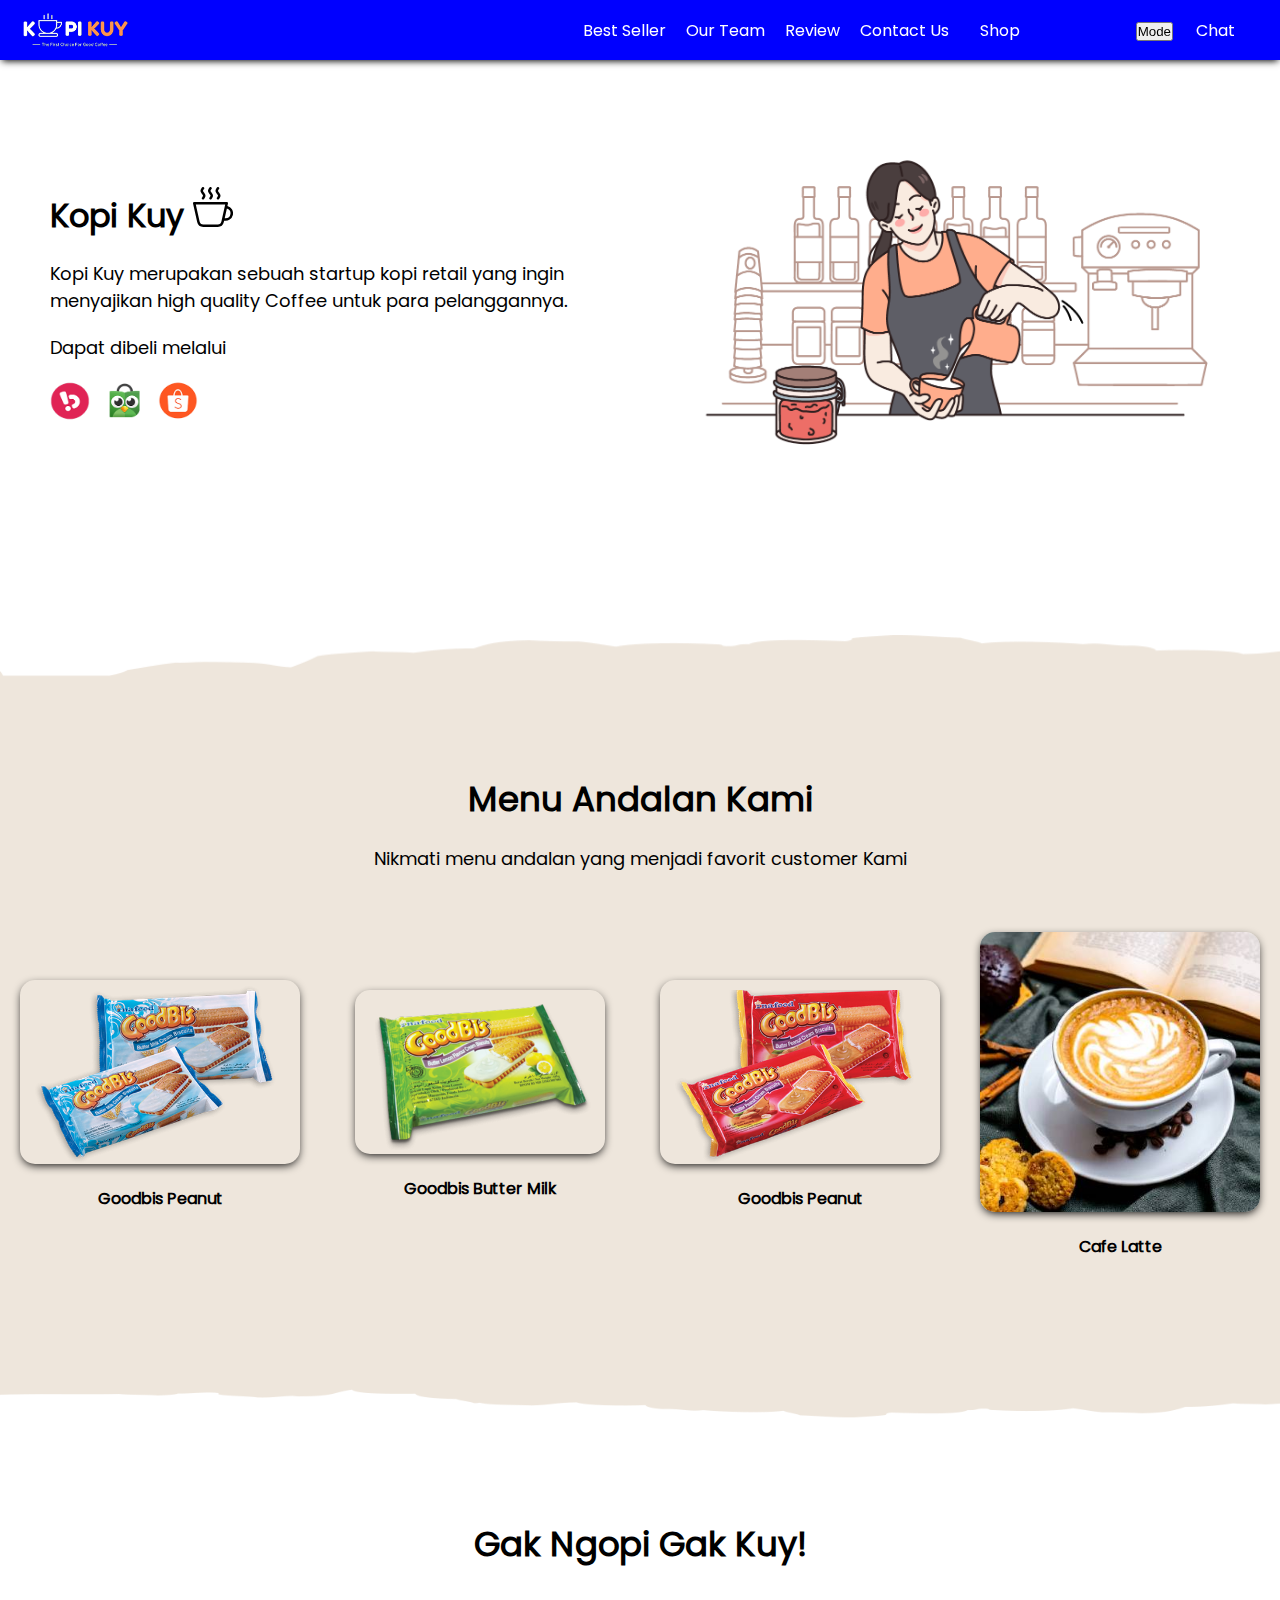
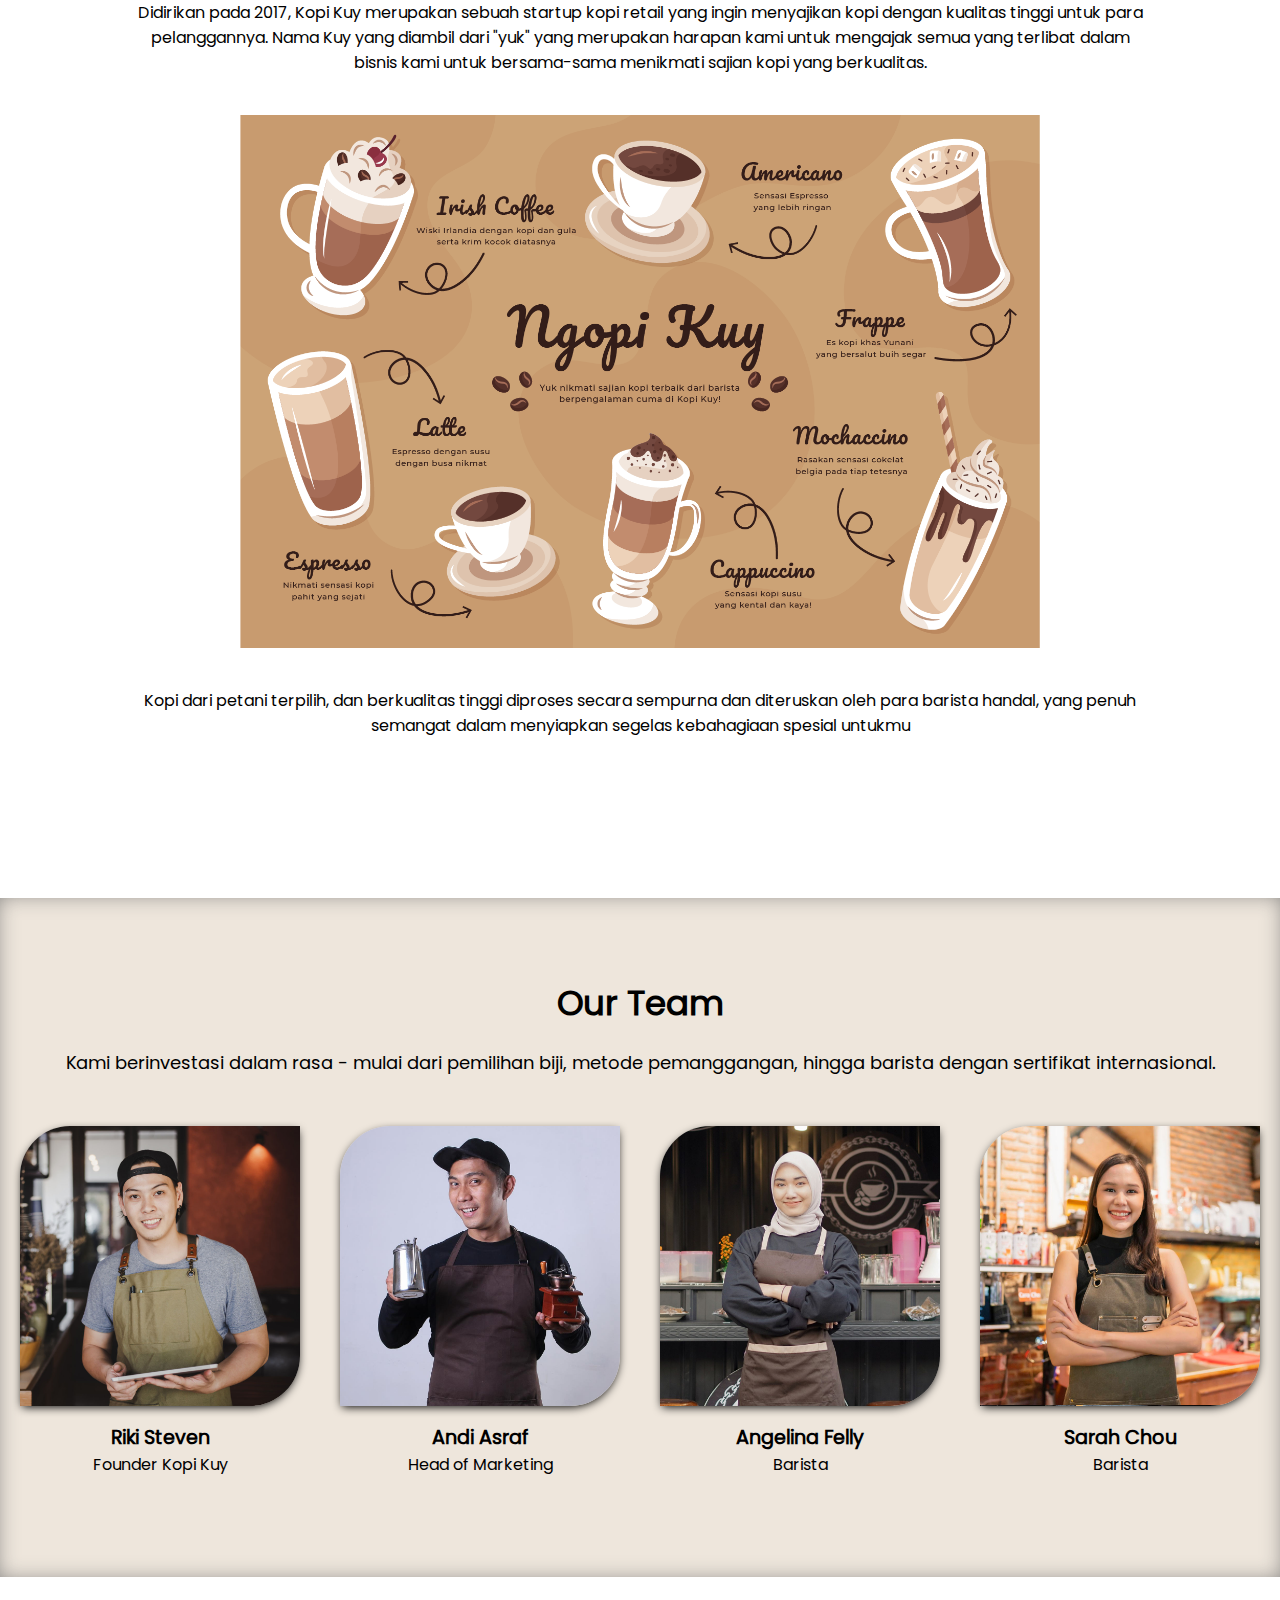
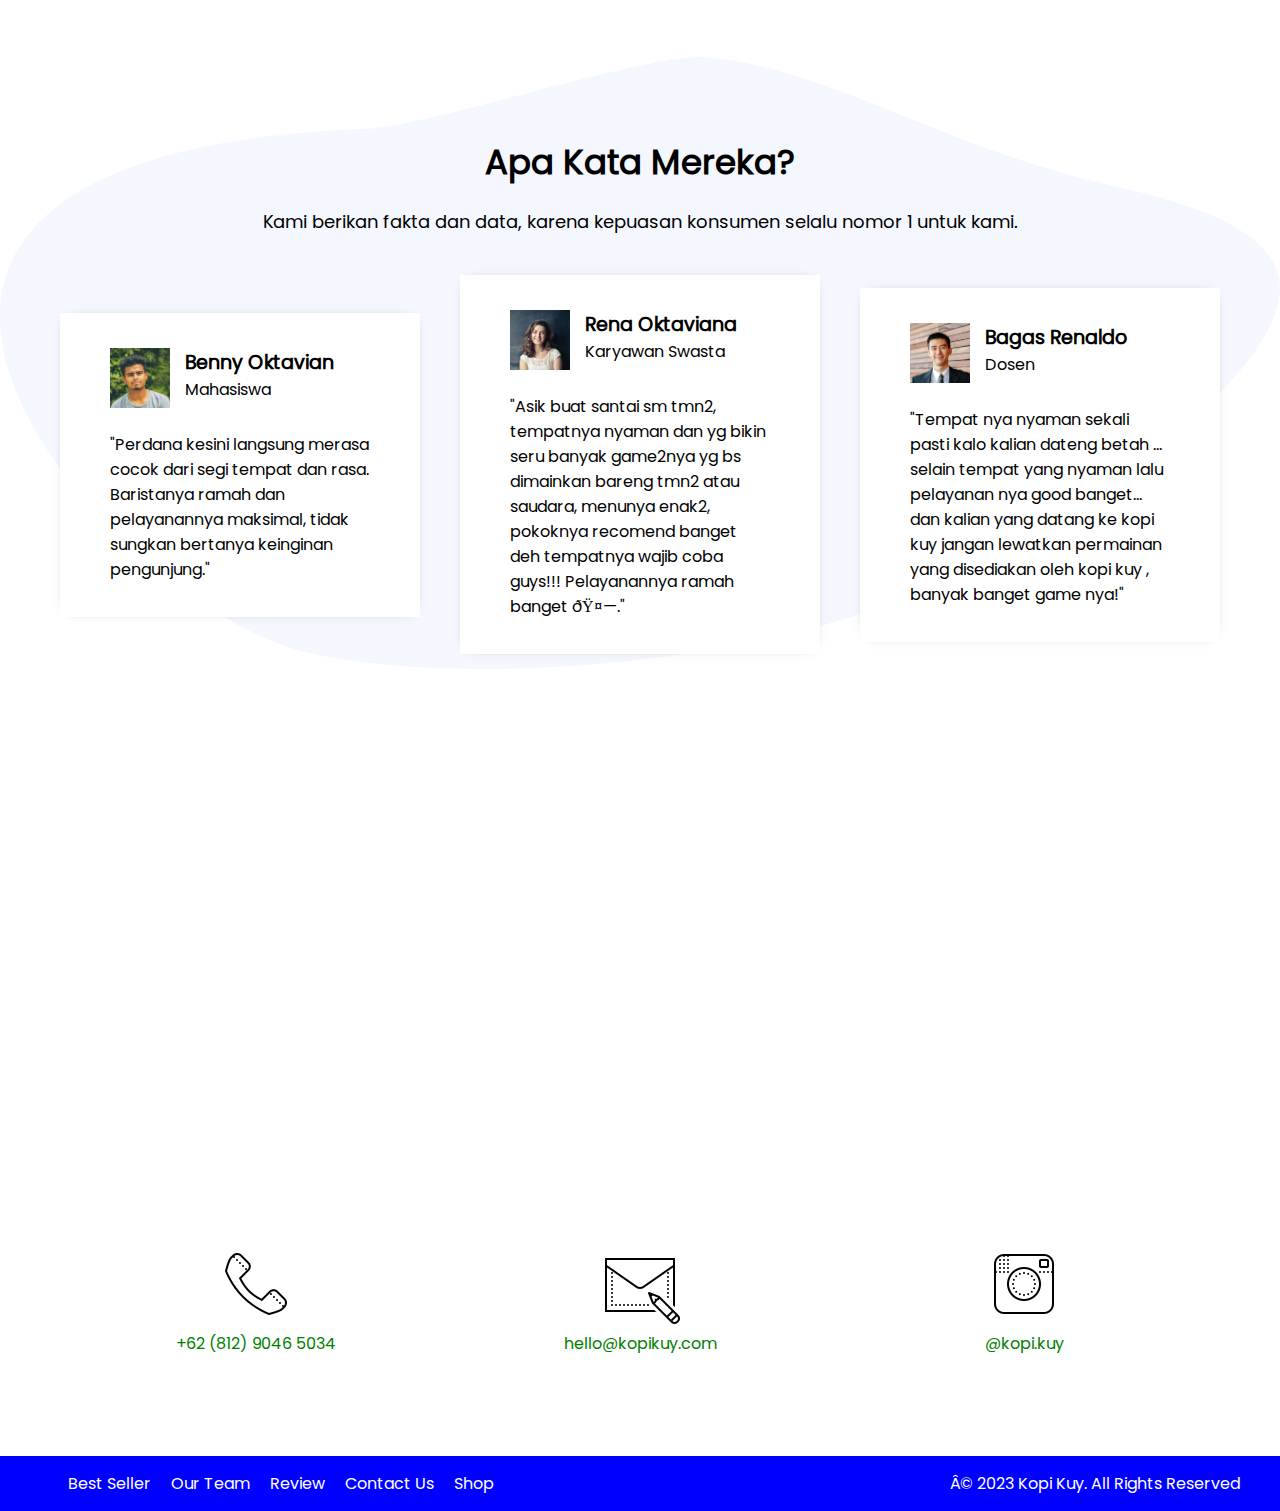
<file: index.html>
<!DOCTYPE html>
<html lang="id">

<head>
    <meta charset="UTF-8">
    <meta http-equiv="X-UA-Compatible" content="IE=edge">
    <meta name="viewport" content="width=device-width, initial-scale=1.0">
    <link rel="shortcut icon" href="images/favicon.ico" type="image/x-icon">
    <title>Website Kopi Kuy</title>
    <link rel="stylesheet" href="css/style.css">
    <script src="js/main.js"></script> 
    <link rel="stylesheet" type="text/css" href="css/style.css">
</head>

<body>
    <nav>
        <img class="logo" src="images/logo/logo_kuy.png">
        <div class="navigasi">
            <a href="#best-seller">Best Seller</a>
            <a href="#our-team">Our Team</a>
            <a href="#review">Review</a>
            <a href="#contact-us">Contact Us</a>
        </div>
        <a class="shop" href="produk.html">Shop</a>
        <a><button onclick="myFunction()">Mode</button></a>
        <a class="chat" href="https://wa.me/085864242301" target="_blank">Chat</a>
    </nav>

    <!-- Tulis Kode Setelah panah di bawah ini -->

    <header>
        <div class="kiri">
            <h1>Kopi Kuy <img src="images/icon/icon_kopi.svg"></h1>

            <p>Kopi Kuy merupakan sebuah startup kopi retail yang ingin menyajikan high
                quality Coffee untuk para pelanggannya.</p>

            <p>Dapat dibeli melalui</p>

            <div class="olshop">
                <img src="images/logo/logo_bukalapak.png" alt="">
                <img src="images/logo/logo_tokopedia.png" alt="">
                <img src="images/logo/logo_shopee.png" alt="">
            </div>
        </div>

        <div class="kanan">
            <img src="images/header/header1.png">
        </div>
    </header>

    <section id="best-seller" class="best-seller">

        <h2>Menu Andalan Kami</h2>

        <p>Nikmati menu andalan yang menjadi favorit customer Kami</p>

        <div class="produk">
            <img src="images/produk/gb6.png" alt="">
            <p>Goodbis Peanut</p>
        </div>

        <div class="produk">
            <img src="images/produk/gb3.png" alt="">
            <p>Goodbis Butter Milk</p>
        </div>

        <div class="produk">
            <img src="images/produk/13. Goodbis Butter Peanut Cream 21.png" alt="">
            <p>Goodbis Peanut</p>
        </div>

        <div class="produk">
            <img src="images/produk/product_latte.jpg" alt="">
            <p>Cafe Latte</p>
        </div>

    </section>


    <section id="about-us" class="about-us">
        <h2>Gak Ngopi Gak Kuy!</h2>
        <p>
            Didirikan pada 2017, Kopi Kuy merupakan sebuah startup kopi retail yang ingin menyajikan kopi
            dengan kualitas tinggi
            untuk para pelanggannya. Nama Kuy yang diambil dari "yuk" yang merupakan harapan kami untuk
            mengajak semua yang terlibat dalam bisnis kami untuk bersama-sama menikmati sajian kopi yang
            berkualitas.
        </p>
        <img src="images/about-us/aset_kopi_jumbo.png">
        <p>
            Kopi dari petani terpilih, dan berkualitas tinggi diproses secara sempurna dan diteruskan
            oleh para barista handal,
            yang penuh semangat dalam menyiapkan segelas kebahagiaan spesial untukmu
        </p>
    </section>

    <section class="our-team" id="our-team">

        <h2>Our Team</h2>

        <p>Kami berinvestasi dalam rasa - mulai dari pemilihan biji, metode pemanggangan,
            hingga barista dengan sertifikat internasional. </p>

        <div class="team">
            <img src="images/team/team1.jpg">
            <h3>Riki Steven</h3>
            <p>Founder Kopi Kuy</p>
        </div>

        <div class="team">
            <img src="images/team/team2.jpg">
            <h3>Andi Asraf</h3>
            <p>Head of Marketing</p>
        </div>

        <div class="team">
            <img src="images/team/team3.jpg">
            <h3>Angelina Felly</h3>
            <p>Barista</p>
        </div>

        <div class="team">
            <img src="images/team/team4.jpg">
            <h3>Sarah Chou</h3>
            <p>Barista</p>
        </div>

    </section>

    <section id="review" class="review">
        <h2>Apa Kata Mereka?</h2>

        <p>Kami berikan fakta dan data, karena kepuasan konsumen selalu nomor 1 untuk kami.</p>

        <div class="testimoni">
            <img src="images/customer/customer1.jpg">
            <div class="profile">
                <h3>Benny Oktavian</h3>
                <p>Mahasiswa</p>
            </div>
            <p>"Perdana kesini langsung merasa cocok dari segi tempat dan rasa. Baristanya ramah
                dan pelayanannya maksimal, tidak sungkan bertanya keinginan pengunjung."</p>
        </div>

        <div class="testimoni">
            <img src="images/customer/customer2.jpg">
            <div class="profile">
                <h3>Rena Oktaviana</h3>
                <p>Karyawan Swasta</p>
            </div>
            <p>"Asik buat santai sm tmn2, tempatnya nyaman dan yg bikin seru banyak game2nya yg bs
                dimainkan bareng tmn2 atau saudara, menunya enak2, pokoknya recomend banget deh
                tempatnya wajib coba guys!!! Pelayanannya ramah banget ðŸ¤—."</p>
        </div>

        <div class="testimoni">
            <img src="images/customer/customer3.jpg">
            <div class="profile">
                <h3>Bagas Renaldo</h3>
                <p>Dosen</p>
            </div>
            <p>"Tempat nya nyaman sekali pasti kalo kalian dateng betah ... selain tempat yang
                nyaman lalu pelayanan nya good banget... dan kalian yang datang ke kopi kuy jangan
                lewatkan permainan yang disediakan oleh kopi kuy , banyak banget game nya!"</p>
        </div>
    </section>

    <section class="contact-us" id="contact-us">

        <iframe
            src="https://www.google.com/maps/embed?pb=!1m14!1m8!1m3!1d7932.741866032694!2d106.668581!3d-6.214715!3m2!1i1024!2i768!4f13.1!3m3!1m2!1s0x2e69f9912c7f297b%3A0xe5a3a671dae861ab!2sKopi%20kuy!5e0!3m2!1sid!2sid!4v1680617229460!5m2!1sid!2sid"
            allowfullscreen="" loading="lazy" referrerpolicy="no-referrer-when-downgrade"></iframe>

        <div class="kontak">
            <img src="images/icon/icon_phone.png">
            <p>+62 (812) 9046 5034</p>
        </div>

        <div class="kontak">
            <img src="images/icon/icon_mail.png">
            <p>hello@kopikuy.com</p>
        </div>

        <div class="kontak">
            <img src="images/icon/icon_instagram.png">
            <a href="https://instagram.com" role="button">
                <p>@kopi.kuy</p>
            </a>
        </div>

    </section>

    <footer>
        <div class="navigasi">
            <a href="#best-seller">Best Seller</a>
            <a href="#our-team">Our Team</a>
            <a href="#review">Review</a>
            <a href="#contact-us">Contact Us</a>
            <a href="produk.html">Shop</a>
        </div>
        <p>Â© 2023 Kopi Kuy. All Rights Reserved</p>
    </footer>



</body>

</html>
</file>
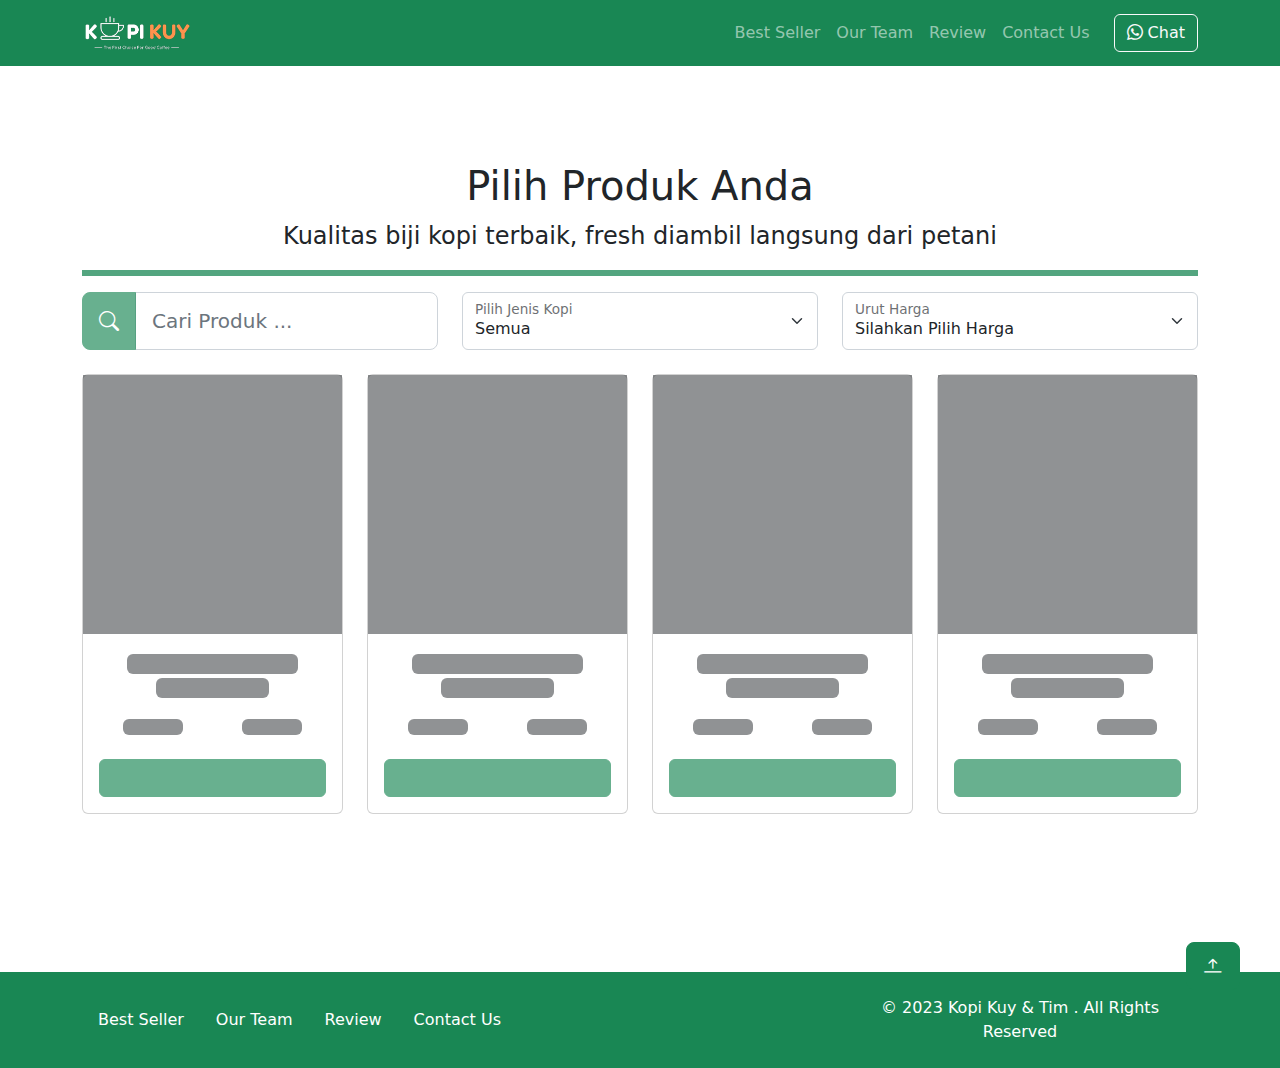
<file: produk.html>
<!DOCTYPE html>
<html lang="id">

<head>
    <meta charset="UTF-8">
    <meta http-equiv="X-UA-Compatible" content="IE=edge">
    <meta name="viewport" content="width=device-width, initial-scale=1.0">
    <link rel="shortcut icon" href="images/favicon/favicon.ico" type="image/x-icon">
    <title>Produk</title>
    <link rel="shortcut icon" href="images/favicon.ico" type="image/x-icon">
    <link rel="stylesheet" href="vendor/bootstrap/bootstrap.min.css">
    <link rel="stylesheet" href="vendor/bootstrap/bootstrap-icons.css">
    <script src="vendor/bootstrap/bootstrap.bundle.min.js"></script>
    <script src="js/jquery-3.6.3.min.js"></script>
    <style>
        /* tulis kode CSS internal di bawah sini */
        *{
            scroll-behavior: smooth;
        }

        #produk_not_found {
            display: flex;
            align-items: center;
            flex-direction: column;
            justify-content: center;
            height: 330px;
            border: 1px solid green;
            border-radius: 10px;
            margin: 10px 0;
            padding: 30px;
            font-size: 1.2rem;
            font-weight: 400;
        }
        
        #back-top {
            top: -30px;
            right: 40px;
        }

        @media (max-width:600px) {
            #back-top {
                width: fit-content;
                top: -50px;
                left: 50%;
                transform: translate(-50%, 50%);
            }
        }

        /* Batas Akhir penulisan kode CSS internal */
    </style>
</head>

<body>
    <!-- Tulis Kode Bootstrap Di Bawah Sini -->

    <nav class="navbar sticky-top navbar-dark bg-success navbar-expand-lg bisadicopy">
        <div class="container">
            <a class="navbar-brand" href="index.html">
                <img src="images/logo/logo_kuy.png" height="40" alt="image">
            </a>
            <button class="navbar-toggler" type="button" data-bs-toggle="collapse" data-bs-target="#navbarNav11"
                aria-controls="navbarNav11" aria-expanded="false" aria-label="Toggle navigation">
                <span class="navbar-toggler-icon"></span>
            </button>
            <div class="collapse navbar-collapse" id="navbarNav11">
                <ul class="navbar-nav ms-auto">
                    <li class="nav-item">
                        <a class="nav-link" href="index.html#best-seller">Best Seller</a>
                    </li>
                    <li class="nav-item">
                        <a class="nav-link" href="index.html#our-team">Our Team</a>
                    </li>
                    <li class="nav-item">
                        <a class="nav-link" href="index.html#review">Review</a>
                    </li>
                    <li class="nav-item">
                        <a class="nav-link" href="index.html#contact-us">Contact Us</a>
                    </li>
                </ul>
                <a target="_blank" class="btn btn-outline-light ms-md-3"
                    href="https://wa.me/6281291551234?text=halo kopi kuy saya mau pesan"><i class="bi bi-whatsapp"></i>
                    Chat</a>
                   
            </div>
        </div>
    </nav>

    <section class="riki-block produk text-center my-5 py-5">
        <div class="container">
            <h1>Pilih Produk Anda</h1>
            <p class="fs-4">Kualitas biji kopi terbaik, fresh diambil langsung dari petani</p>
            <hr class="border border-success border-3 opacity-75">

            <!-- Ini Untuk Select -->
            <div class="row gap-2 gap-md-0">
                <div class="col-md-4">
                    <div class="input-group input-group-lg h-100">
                        <button aria-readonly="true" disabled class="btn btn-success" type="button" id="btn-cari-produk">
                            <i class="bi bi-search"></i>
                        </button>
                        <input id="cari-produk" type="search" class="form-control" placeholder="Cari Produk ..." aria-label="Cari produk search">
                      </div>
                </div>
                <div class="col-md-4">
                    <div class="form-floating">
                        <select class="form-select" id="select_kopi">
                            <option selected value="semua">Semua</option>
                            <option value="arabica">Arabica</option>
                            <option value="robusta">Robusta</option>
                            <option value="nonkopi">Non Kopi</option>
                        </select>
                        <label for="select_kopi">Pilih Jenis Kopi</label>
                    </div>
                </div>
                <div class="col-md-4">
                    <div class="form-floating">
                        <select class="form-select" id="filter_harga">
                            <option selected disabled>Silahkan Pilih Harga</option>
                            <option value="paling_mahal">Paling Mahal</option>
                            <option value="paling_murah">Paling Murah</option>
                        </select>
                        <label for="filter_harga">Urut Harga</label>
                    </div>
                </div>
            </div>

            <div id="produk_not_found" class="mt-4">
                <svg class="w-25" xmlns="http://www.w3.org/2000/svg" data-name="Layer 1" width="982.48732" height="763.01413" viewBox="0 0 982.48732 763.01413" xmlns:xlink="http://www.w3.org/1999/xlink"><circle cx="559.4329" cy="333.06116" r="40.02979" fill="#e6e6e6"/><path d="M766.295,452.99465l-41.832-41.832a44.307,44.307,0,0,0-14.42627-61.92578,44.45758,44.45758,0,0,0-58.91358,12.23779,44.30652,44.30652,0,0,0,60.03321,62.99512l41.832,41.832A9.40939,9.40939,0,0,0,766.295,452.99465ZM709.59431,409.6011a31.68421,31.68421,0,1,1,9.27978-22.40381A31.58568,31.58568,0,0,1,709.59431,409.6011Z" transform="translate(-108.75634 -68.49293)" fill="#3f3d56"/><path d="M1069.529,514.69884C1176.50914,633.00725,866.39184,803.50707,615.8095,803.50707S191.86334,671.39983,162.09,514.69884C89.89987,134.75174,777.16735-106.74054,615.8095,225.89055,380.61181,710.73882,985.27984,421.5284,1069.529,514.69884Z" transform="translate(-108.75634 -68.49293)" fill="#e6e6e6"/><path d="M1021.529,542.69884C1128.50914,661.00725,818.39184,831.50707,567.8095,831.50707S143.86334,699.39983,114.09,542.69884C41.89987,162.75174,729.16735-78.74054,567.8095,253.89055,332.61181,738.73882,937.27984,449.5284,1021.529,542.69884Z" transform="translate(-108.75634 -68.49293)" fill="#3f3d56"/><path d="M258.35026,265.31823c-75.06741-3.30525-133.27133-19.49788-132.50668-36.86436.45844-10.41178,21.70324-18.7842,58.28677-22.96955a1,1,0,1,1,.22727,1.987c-34.46168,3.943-56.11733,12.01678-56.516,21.07051-.69148,15.70451,59.11433,31.63093,130.59659,34.77832s132.4564-7.461,133.14787-23.16554c.40032-9.09178-20.59681-19.06558-54.79775-26.0284a1.00008,1.00008,0,1,1,.3991-1.95993c36.3011,7.39058,56.85694,17.624,56.39672,28.0763C392.81953,257.60908,333.41767,268.62348,258.35026,265.31823Z" transform="translate(-108.75634 -68.49293)" fill="#198754"/><path d="M191.67927,268.22672a76.98277,76.98277,0,0,0,133.03578,5.52178A1211.97551,1211.97551,0,0,1,191.67927,268.22672Z" transform="translate(-108.75634 -68.49293)" fill="#198754"/><path d="M333.019,252.71347a76.997,76.997,0,1,0-147.74945-5.70562A572.23325,572.23325,0,0,0,333.019,252.71347Z" transform="translate(-108.75634 -68.49293)" fill="#198754"/><circle cx="168.83353" cy="123.60073" r="9" fill="#fff"/><circle cx="122.51347" cy="152.59128" r="15" fill="#fff"/><circle cx="348.90479" cy="142.89813" r="9.99975" fill="#198754"/><circle cx="122.90479" cy="452.89813" r="6.00007" fill="#e6e6e6"/><circle cx="542.90479" cy="658.89813" r="6.00007" fill="#e6e6e6"/><circle cx="151.90479" cy="339.89813" r="3.00007" fill="#e6e6e6"/><circle cx="399.90479" cy="563.89813" r="3.00007" fill="#e6e6e6"/><circle cx="850.90479" cy="534.89813" r="3.00007" fill="#e6e6e6"/><circle cx="709.90479" cy="623.89813" r="3.00007" fill="#e6e6e6"/><circle cx="562.90479" cy="515.89813" r="3.00007" fill="#e6e6e6"/><circle cx="372.90479" cy="219.89813" r="3.00007" fill="#e6e6e6"/><circle cx="396.90479" cy="71.89813" r="3.00007" fill="#e6e6e6"/><circle cx="382.90479" cy="694.89813" r="3.00007" fill="#e6e6e6"/><circle cx="234.90479" cy="631.89813" r="3.00007" fill="#e6e6e6"/><circle cx="703.90479" cy="523.89813" r="3.00007" fill="#e6e6e6"/><circle cx="148.3737" cy="224.7987" r="9" fill="#fff"/><path d="M460.6612,431.39114c0,26.88035-41.55939,89.516-53.70465,107.24669a3.99188,3.99188,0,0,1-6.5907,0c-12.14526-17.73066-53.70465-80.36634-53.70465-107.24669a57,57,0,1,1,114,0Z" transform="translate(-108.75634 -68.49293)" fill="#fff"/><circle cx="294.90486" cy="358.8982" r="29" fill="#198754"/><ellipse cx="294.40486" cy="496.3982" rx="33.5" ry="6.5" fill="#fff"/><path d="M925.60957,386.41245a10.52681,10.52681,0,0,0-.64106,1.52851l-47.783,13.27682-8.61085-8.42662L854.1589,404.12429,867.953,420.52338a8,8,0,0,0,9.35283,2.169l51.61632-22.78484a10.49709,10.49709,0,1,0-3.31256-13.49509Z" transform="translate(-108.75634 -68.49293)" fill="#ffb8b8"/><path d="M875.50191,401.996l-17.9352,13.95958a4.5,4.5,0,0,1-6.68163-1.33719L839.73843,394.891a12.49741,12.49741,0,0,1,19.76923-15.29426l16.33819,15.59379a4.5,4.5,0,0,1-.34394,6.80543Z" transform="translate(-108.75634 -68.49293)" fill="#198754"/><path d="M930.19158,379.80967l18.18807,8.1829a3.14913,3.14913,0,0,1,1.57976,4.16384l-2.15339,4.78633a1.05293,1.05293,0,0,1,.52659,1.38795l-.86136,1.91453a1.05292,1.05292,0,0,1-1.388.52659l-.86136,1.91453a1.05292,1.05292,0,0,1,.52659,1.388l-.86136,1.91453a1.0529,1.0529,0,0,1-1.38794.52659L931.8709,432.36162a3.14914,3.14914,0,0,1-4.16384,1.57977l-18.18807-8.1829a3.14915,3.14915,0,0,1-1.57977-4.16384l18.08852-40.20522A3.14913,3.14913,0,0,1,930.19158,379.80967Z" transform="translate(-108.75634 -68.49293)" fill="#3f3d56"/><path d="M912.82137,423.21181l14.59056,6.57106a3.03424,3.03424,0,0,0,3.99937-1.51155l6.73892-14.98951,2.34078-5.196,6.09875-13.562a3.026,3.026,0,0,0-1.51149-3.98886l-4.58726-2.06786L930.47694,383.964a3.02112,3.02112,0,0,0-3.98861,1.522L920.589,398.59669l-6.7179,14.92653-2.56118,5.69979A3.022,3.022,0,0,0,912.82137,423.21181Z" transform="translate(-108.75634 -68.49293)" fill="#f2f2f2"/><polygon points="773.577 540.443 785.837 540.442 791.67 493.154 773.575 493.155 773.577 540.443" fill="#ffb8b8"/><path d="M879.2066,604.93325l24.1438-.001h.001a15.38605,15.38605,0,0,1,15.38648,15.38623v.5l-39.53052.00146Z" transform="translate(-108.75634 -68.49293)" fill="#2f2e41"/><polygon points="805.577 537.443 817.837 537.442 823.67 490.154 805.575 490.155 805.577 537.443" fill="#ffb8b8"/><path d="M911.2066,601.93325l24.1438-.001h.001a15.38605,15.38605,0,0,1,15.38648,15.38623v.5l-39.53052.00146Z" transform="translate(-108.75634 -68.49293)" fill="#2f2e41"/><path d="M827.34138,497.97109a39.41035,39.41035,0,0,0,36.8999,26.81006l.62012.01c6.32959.18,13.75976-1.86,21.0498-4.79,14.3999-5.79,28.23-15.06,31.8999-17.61l-6.21972,59.79-2.52,24.24a4.51415,4.51415,0,0,0,4.48,4.97h15.52978a4.50547,4.50547,0,0,0,4.35987-3.36l25.64013-97.65a19.032,19.032,0,0,0-19.71-23.83l-53.25976,3.65,3.71972-14.88-47.54-3.16-.13965.1c-1.14013.83-2.25,1.7-3.31005,2.61a40.27149,40.27149,0,0,0-6.99024,7.66A38.48741,38.48741,0,0,0,827.34138,497.97109Z" transform="translate(-108.75634 -68.49293)" fill="#2f2e41"/><path d="M827.34138,497.97109a39.41035,39.41035,0,0,0,36.8999,26.81006,196.14623,196.14623,0,0,0,22.56982-13.39l-.8999,8.61-7.83984,75.42a4.51415,4.51415,0,0,0,4.48,4.97h15.52978a4.50547,4.50547,0,0,0,4.35987-3.36l9.15039-34.85,16.48974-62.8a19.032,19.032,0,0,0-19.71-23.83l-53.25976,3.65,3.71972-14.88-26.98-1.79A38.48741,38.48741,0,0,0,827.34138,497.97109Z" transform="translate(-108.75634 -68.49293)" fill="#2f2e41"/><path d="M838.7735,458.32082l-.35766-.043-8.29517-40.78515c-.071-.354-6.85229-35.5332,13.93677-53.92432l.36182-2.51709a4.50032,4.50032,0,0,1,5.78711-3.65771l19.58471,6.0747a4.49086,4.49086,0,0,1,3.019,5.4419l-1.90381,7.2417c2.63989,3.1001,33.7146,40.51221,22.89038,69.33545L888.9488,464.439Z" transform="translate(-108.75634 -68.49293)" fill="#198754"/><path d="M920.09389,426.48986a10.52591,10.52591,0,0,0-1.32908.99037l-47.89739-12.858-3.13136-11.634-18.17538,2.43095,3.54192,21.13437a8,8,0,0,0,6.95146,6.62248l56.032,6.619a10.4971,10.4971,0,1,0,4.00785-13.30516Z" transform="translate(-108.75634 -68.49293)" fill="#ffb8b8"/><path d="M869.022,414.43646,846.48068,417.34a4.5,4.5,0,0,1-5.07405-4.54822l.42987-22.65461a12.49741,12.49741,0,0,1,24.79917-3.12052l6.14215,21.73423a4.5,4.5,0,0,1-3.75583,5.68559Z" transform="translate(-108.75634 -68.49293)" fill="#198754"/><circle cx="753.92061" cy="258.80372" r="24.56103" fill="#ffb8b8"/><path d="M861.3848,329.34791l-3.075-5.59966c-5.82461,23.73215,4.46383,43.37315,4.46383,43.37315l-39.93243-18.601.38033-6.59991-3.95134,4.484-5.67747-3.12872-.74992-4.28064-4.28563,1.06158,15.64354-28.38736c15.18238-27.01314,37.25508-16.69982,37.25508-16.69982,35.11544-1.66934,30.82681,32.97543,30.82681,32.97543Z" transform="translate(-108.75634 -68.49293)" fill="#2f2e41"/><ellipse cx="556.1612" cy="472.39114" rx="12.17949" ry="47.5" transform="translate(-275.75171 306.36236) rotate(-32.66242)" fill="#3f3d56"/></svg>
                <h6 class="fs-5 mt-3">Produk tidak ditemukan</h6>
                <p class="fs-6">Produk yang anda cari tidak ditemukan, silahkan cari produk lainnya</p>
            </div>

            <div id="baris_produk" class="row row-cols-1 row-cols-sm-2 row-cols-md-3 row-cols-lg-4 text-center mt-4">
            </div>
        </div>
    </section>

    <footer class="riki-block footer-small py-4 bg-success position-relative">
        <div class="container">
            <div class="row align-items-center">
                <div class="col-12 col-md-8">
                    <ul class="nav justify-content-center justify-content-md-start">
                        <li class="nav-item">
                            <a class="nav-link" href="index.html#best-seller">Best Seller</a>
                        </li>
                        <li class="nav-item">
                            <a class="nav-link" href="index.html#our-team">Our Team</a>
                        </li>
                        <li class="nav-item">
                            <a class="nav-link" href="index.html#review">Review</a>
                        </li>
                        <li class="nav-item">
                            <a class="nav-link" href="index.html#contact-us">Contact Us</a>
                        </li>
                    </ul>
                </div>

                <div class="col-12 col-md-4 mt-4 mt-md-0 text-center text-md-right">
                    <button id="back-top" type="button" class="btn btn-lg btn-success position-absolute"><i class="bi bi-arrow-bar-up"></i></button>
                    &copy; 2023 Kopi Kuy &amp; Tim . All Rights Reserved
                </div>
            </div>
        </div>
    </footer>


    <script>
        /* Tulis Javascript Di bawah Sini */

        var sumber = "https://rikikurnia.com/prakerja/api/kopi"
        var sumber2 = "data.json"
        var selectedData = [];

        var $produkNotFound = $("#produk_not_found");
        var $backTop = $("#back-top");

        $produkNotFound.hide();

        $backTop.click(function () {
            $("html, body").scrollTop(0);
        });

        function showLoadingFetchData() {
            [1,2,3,4].forEach(item => {
                baris_produk.innerHTML += `
                        <div class="col mb-4">
                            <div class="card p-0" aria-hidden="true">
                                <span class="placeholder" style="height: 259px;"></span>
                                <div class="card-body">
                                    <h5 class="card-title placeholder-glow">
                                        <span class="placeholder col-9 rounded"></span>
                                        <span class="placeholder col-6 rounded"></span>
                                    </h5>
                                    <p class="card-text placeholder-glow d-flex gap-2 justify-content-between my-4 mx-4">
                                        <span class="placeholder col-4 rounded"></span>
                                        <span class="placeholder col-4 rounded"></span>
                                    </p>
                                    <a class="btn btn-success disabled placeholder w-100"></a>
                                </div>
                            </div>
                        </div>
                    `;
            });
        }

        function fetchData(dipilih) {
            showLoadingFetchData();
            if (dipilih === "semua") {
                $.when(
                    $.getJSON(sumber),
                    $.getJSON(sumber2)
                ).then(function (dataSumber, dataSumber2) {
                    selectedData = [...dataSumber[0].robusta, ...dataSumber2[0].nonkopi, ...dataSumber[0].arabica];
                    displayData(selectedData);
                });
            } else if (dipilih === "nonkopi") {
                $.getJSON(sumber2).then(function (data) {
                    selectedData = data.nonkopi;
                    displayData(selectedData);
                });
            } else {
                $.getJSON(sumber).then(function (data) {
                    selectedData = data[dipilih];
                    displayData(selectedData);
                });
            }
        }

        function displayData(data_kopi) {
            baris_produk.innerHTML = "";

            if (data_kopi.length === 0) {
                $produkNotFound.show();
            } else {
                $produkNotFound.hide();
                data_kopi.forEach(item => {
                    baris_produk.innerHTML += `<div class="col mb-4">
                            <div class="card">
                                <img src="${item.foto}" class="card-img-top" alt="...">
                                <div class="card-body">
                                    <h5 class="card-title">${item.nama}</h5>
                                    <div class="row hargasize my-4">
                                        <div class="col">
                                            ${item.size}
                                        </div>
                                        <div class="col fw-bold text-primary">
                                            Rp. ${item.harga}
                                        </div>
                                    </div>
                                    <a href="${item.link}" class="btn btn-success w-100"><i class="bi bi-cart4"></i> Beli</a>
                                </div>
                            </div>
                        </div>`;
                });
            }
        }

        $(document).ready(function () {
            fetchData("semua");

            $("#select_kopi").change(function () {
                var dipilih = $(this).val();
                fetchData(dipilih);
            });

            $("#filter_harga").change(function () {
                var dipilih = $(this).val();
                var keyword = $("#cari-produk").val().toLowerCase();
                
                if (dipilih === "paling_mahal") {
                    selectedData.sort((a, b) => b.harga - a.harga);
                } else if (dipilih === "paling_murah") {
                    selectedData.sort((a, b) => a.harga - b.harga);
                }

                if (keyword !== "") {
                    var filteredData = selectedData.filter(item => item.nama.toLowerCase().includes(keyword));
                    displayData(filteredData);
                } else {
                    
                    displayData(selectedData);
                }
            });

            $("#cari-produk").on("input", function () {
                var keyword = $(this).val().toLowerCase();
                var filteredData = selectedData.filter(item => item.nama.toLowerCase().includes(keyword));
                displayData(filteredData);
            });
        });


        /* Batas Akhir penulisan kode Javascript */
    </script>
</body>

</html>
</file>
<file: css/style.css>
/* Kode * di bawah ini untuk mereset tampilan setiap web browser supaya seragam */

* {
   box-sizing: border-box;
   margin: 0;
   padding: 0;
}

html {
   /* scroll-behavior: smooth agar scroll ketika klik pada navigasi menjadi halus */
   scroll-behavior: smooth;
}

/* 
Kode di bawah ini untuk mengatur nav sampai footer agar memiliki tampilan flexibel
selengkapnya akan di bahas di hari ke 3
*/

nav,
header,
section,
footer {
   /* 
      display: flex memiliki pengaturan yang dapat mengatur agar elemen
      di dalamnya memiliki ukuran yang fleksibel
      digunakan saat ada elemen yang isinya lebih dari satu kolom
   */
   display: flex;
   /* 
      align-items: center mengatur elemen di dalamnya rata tengah vertikal
   */
   align-items: center;

   /* 
      justify-content: center mengatur elemen di dalamnya rata tengah horizontal
   */
   justify-content: center;

   /* 
      flex-wrap: wrap mengatur agar jika lebar elemen berlebih, maka elemen
      akan otomatis diletakan di baris baru (tidak dipaksakan di satu baris)
   */
   flex-wrap: wrap;
}



/* 
Kode @font-face untuk menginstall font ke dalam Website 
src adalah untuk lokasi fontnya, font dapat di cari di website https://fonts.google.com/
dengan memberi nama family, maka kita mendaftarkan font tersebut ke dalam website
*/

@font-face {
   src: url(../fonts/poppins.woff2);
   font-family: 'Poppins';
}

body {
   /* 
   mendaftarkan semua teks pada body menjadi family Poppins 
   kenapa pada body? karena elemen body membungkus semua elemen dari nav section sampai footer
   */
   font-family: 'Poppins';
}

/*
Misalnya ada font dari google yang bernama Irish Grover yang berada di:
https://fonts.gstatic.com/s/irishgrover/v23/buExpoi6YtLz2QW7LA4flVgv__RP.woff2

maka bisa coba copy kode berikut untuk menginstall font tadi:

@font-face {
  font-family: 'Irish Grover';
  font-style: normal;
  font-weight: 400;
  src: url(https://fonts.gstatic.com/s/irishgrover/v23/buExpoi6YtLz2QW7LA4flVgv__RP.woff2) format('woff2');
}

Jika kode di atas sudah di copy
Nanti pada element yang ingin menggunakan font Irish Grover Tadi, tinggal diganti font-familynya
misal mau mengganti h1 dan h2 maka kodenya sebagai berikut:

h1,h2 {
   font-family: 'Irish Grover';
}

*/


a {
   /* menghilangkan garis bawah pada link */
   text-decoration: none;

   /* 
   color: adalah untuk mengganti warna tulisan.
   color:unset digunakan pada a untuk menghilangkan warna bawaan pada link (biasanya warna biru) 
   */
   color: unset;
}

h2 {
   /* mengatur ukuran huruf ke 34 pixel */
   font-size: 34px;
}

h3 {
   /* mengatur ukuran huruf ke 1.2rem */
   font-size: 1.2rem;
}

h1,
h2,
h3 {
   /* mengatur tebal huruf bisa bold, normal*/
   font-weight: bold;
}

img {
   /* 
      kode max-width artinya lebar maksimal
      mengatur agar semua elemen img memiliki lebar maksimal 100% agar
      besar gambar tidak melebihi layar ataupun elemen pembungkus
   */
   max-width: 100%;
}

/* Navigasi */

nav {
   /* 
   background-color mengatur warna latar belakang 
   untuk pengguna hp, pergantian warna tidak bisa seperti vs code
   hanya dapat menggunakan warna bahasa inggris seperti: red, green, brown, purple dsb
   untuk pengguna vscode silahkan arahkan mouse ke kotak warna di bawah
   untuk mengganti warna sesuai keinginan
   */
   background-color: blue;

   /* box-shadow membuat efek bayangan */
   box-shadow: 0 3px 7px -2px #000;

   /* width mengatur lebar elemen. 100% agar lebarnya full dari kiri sampai kanan layar */
   width: 100%;

   /* 
   padding digunakan untuk memberi jarak ke dalam. 
   efeknya bila digunakan pada elemen yang memiliki warna latar akan membuat elemen tersebut 'gemuk'
   padding-top artinya jarak ke atas, nilai padding dapat berupa
   padding-top, padding-bottom, padding-left, padding-right
   */
   padding-top: 10px;
   padding-bottom: 10px;

   /* 
   position mengatur posisi elemen, position:fixed supaya elemen nav akan ikut menempel di atas layar
   saat kita scroll ke bawah. Jika ingin navigasi gak nempel, bisa menggunakan position:static;
   */
   position: fixed;

   /* Nilai z-index semakin besar, maka elemen akan semakin di depan */
   z-index: 500;
}

img.logo {
   /* height mengatur tinggi elemen */
   height: 40px;
   /* penjelasan margin mirip dengan padding, fungsinya untuk memberi jarak pada elemen */
   margin-left: 20px;
}

div.navigasi {
   margin-left: auto;
   margin-right: 15px;
}

nav a {
   color:white;
   padding-left: 8px;
   padding-right: 8px;
}

a.shop {
   margin-right: 100px;
}

a.chat {
   margin-right: 30px;
   background-color: blue;
   color: #fff;
   padding-top: 5px;
   padding-right: 15px;
   padding-bottom: 5px;
   padding-left: 15px;
   border-radius: 10px;
}


/* 
   PERHATIKAN bahwa dalam mengatur elemen, nama elemen langsung ditulis
   sedangkan untuk mengatur class, dibutuhkan tanda titik (.) terlebih dulu
   img {} berarti seluruh elemen dengan tag img (<img src="....">), 
   sedangkan .img artinya hanya elemen dengan class img (<img class="img" src="...">) 
*/


/* HEADER */


header,
section {
   /*
    padding mengatur jarak ke dalam
    pada padding dan margin ditambahkan top / right / bottom / top 
    untuk mengatur jarak masing-masing 
   */
   padding-top: 80px;
   padding-bottom: 80px;

   /* margin mengatur jarak ke luar */
   margin-bottom: 80px;
}

/* penulisan CSS dapat digabung dengan beberapa elemen */
header div.kiri,
header div.kanan {
   /* width mengatur lebar elemen. 50% artinya setengah ukuran elemen pembungkus */
   width: 50%;
   padding: 50px;
}

header h1 {
   margin-bottom: 20px;
}

header p {
   /* font-size digunakan untuk mengatur ukuran huruf */
   font-size: 18px;
   margin-bottom: 20px;
}

div.olshop img {
   width: 40px;
   /* aspect-ratio:1 agar tinggi menyesuaikan width */
   aspect-ratio: 1;
   margin-right: 10px;
}

/* Best Seller */

section.best-seller {
   position: relative;

   /* background-color mengatur warna latar belakang elemen */
   background-color: #EEE6DC;

   /* text-align mengatur rata tulisan, bisa bernilai: left, right, center, justify */
   text-align: center;
}

/* 
terkait position, after, dan before memerlukan pemahaman mendalam
terkait layout pada CSS untuk dapat memahami secara penuh 
*/

section.best-seller::before,
section.best-seller::after {
   position: absolute;
   content: "";
   width: 100%;
   height: 76px;

   /* background-image untuk menambahkan gambar sebagai background */
   background-image: url(../images/background/garis-atas.png);

   /*background-size agar gambar latar menyesuaikan tinggi / lebar elemen */
   background-size: cover;

   top: -60px;
   left: 0;
}

section.best-seller::after {
   height: 60px;
   background-image: url(../images/background/garis-bawah.png);
   top: unset;
   bottom: -60px;
}

section.best-seller h2 {
   margin-bottom: 20px;
   width: 100%;
}

/* 
Penulisan section.best-seller > p berarti mengatur elemen p yang langsung
di bungkus oleh elemen <section class="best-seller">
aturan ini tidak berlaku untuk elemen <p> yang ada di dalam <div class="produk">
*/

section.best-seller>p {
   font-size: 18px;
   margin-bottom: 40px;
   width: 100%;
}

div.produk {
   /* 
      Penulisan padding dan margin seperti padding:20px ini penulisan singkat 
      yang berarti top, right, bottom, left nilainya sama, yaitu 20px 
   */
   padding: 20px;
   width: 25%;
}

div.produk img {
   /* transition membuat animasi transisi dari perubahan style, 0.3s berarti 0.3 detik */
   transition: all 0.3s ease;

   /* border-radius  Membuat sudut membulat */
   border-radius: 15px;

   /* box-shadow membuat efek bayangan */
   box-shadow: 0 3px 10px -2px #000;
}

/*

kode div.produk img:hover akan dijalankan saat mouse ada di atas elemen <img> yang ada
di dalam <div class="produk"> 
karena ada efek transition pada div.produk img 
maka akan menghasilkan efek animasi yang smooth

*/
div.produk img:hover {

   /* membuat transformasi, bisa berupa scale(1.05), rotate(180deg), translateY(-50px), dsb */
   transform: scale(0.9);
   border-radius: 50%;
}

div.produk p {
   margin-top: 15px;
   font-weight: bold;
}



/* About US */

section.about-us {
   /* max-width: 80%; mengatur lebar maksimal elemen tidak boleh melebihi 80% layar */
   max-width: 80%;

   /* margin-left dan margin-right auto akan membuat posisi elemen berada di tengah */
   margin-left: auto;
   margin-right: auto;
   text-align: center;
}

section.about-us h2 {
   margin-bottom: 30px;
   width: 100%;
}

section.about-us img {
   /* 
      Penulisan width: 800px dan max-width: 100% mengatur agar
      elemen memiliki lebar 800px namun tidak boleh melebihi 100% ukuran layar
   */
   width: 800px;
   max-width: 100%;
   margin: auto;
}

/*
section.about-us p:nth-child(2) berarti mengatur elemen ke 2 dengan jenis <p>
yang ada di dalam <section class="about-us">
*/

section.about-us p:nth-child(2) {
   margin-bottom: 40px;
}

section.about-us p:nth-child(4) {
   margin-top: 40px;
}


/* OUR TEAM */

section.our-team {
   background-color: #EEE6DC;
   box-shadow: inset 0px 0px 23px -6px #707070;
   text-align: center;
}

section.our-team h2 {
   margin-bottom: 20px;
   width: 100%;
}

section.our-team>p {
   margin-bottom: 30px;
   font-size: 18px;
   width: 800px;
   max-width: 90%;
   margin-left: auto;
   margin-right: auto;
   width: 100%;
}

div.team {
   width: 25%;
   padding: 20px;
}

div.team img {
   width: 100%;
   aspect-ratio: 1/1;
   object-fit: cover;
   box-shadow: 0 3px 10px -2px #000;
   border-radius: 50px 0px 50px 0px;
   margin-bottom: 10px;
}
/*new*/
 
 .dark-mode {
   background-color: black;
   color: white;
 }
 
 .button {
   background-color: #f44336;
   color: #fff;
   border: none;
   padding: 10px 20px;
   border-radius: 5px;
   cursor: pointer;
}
.button:hover {
   background-color: #d32f2f;
}


/* REVIEW */

section.review {
   background-image: url(../images/background/bg-review.svg);
   /* 
      background-size: contain;
      membuat gambar latar belakang tidak terpotong
   */
   background-size: contain;

   /* 
      background-repeat: no-repeat;
      membuat gambar latar belakang tidak diulang (duplikat)
   */
   background-repeat: no-repeat;
   padding-left: 40px;
   padding-right: 40px;
   justify-content: space-around;
   /* align-items: stretch; membuat tinggi elemen di dalam .review .baris seragam */
   text-align: center;
}

section.review h2 {
   margin-bottom: 20px;
   width: 100%;
}

section.review>p {
   margin-bottom: 40px;
   font-size: 18px;
   width: 100%;
}

div.testimoni {
   width: 30%;
   display: flex;
   flex-wrap: wrap;
   padding: 35px 50px;
   box-shadow: 0px 0px 12px -10px black;
   background-color: white;
}

div.testimoni img {
   width: 60px;
   height: 60px;
   margin-right: 15px;
   object-fit: cover;
}

div.profile {
   text-align: left;
   display: block;
   margin-bottom: 30px;
   width: calc(100% - 75px);
}

div.profile p {
   width: 100%;
   text-align: left;
}

div.testimoni>p {
   width: 100%;
   text-align: left;
}


/* CONTACT US */
section.contact-us {
   margin-bottom: 20px;
}

section.contact-us iframe {
   width: 100%;
   height: 300px;
   border: 0;
}

div.kontak {
   width: 30%;
   /* color mengatur warna tulisan */
   color: green;
   text-align: center;
   margin-top: 50px;
}


/* FOOTER */

footer {
   background-color: blue;
   padding-top: 15px;
   padding-bottom: 15px;
   color: #fff;
   padding-right: 40px;
   padding-left: 40px;
}

footer div.navigasi {
   margin-left: 20px;
   margin-right: auto;
}

footer div.navigasi a {
   padding: 8px;
}

/* UNTUK kode RESPONSIF hari ke 3 tulis DI BAWAH sini */
@media (max-width:600px) {

   .navigasi {
      display: none;
   }

   a.shop {
      margin-right: 20px;
      margin-left: auto;
   }

   header div.kiri,
   header div.kanan {
      width: 100%;
      padding: 25px;
      text-align: center;
   }

   div.team,
   div.kontak,
   div.produk {
      width: 50%;
   }

   div.testimoni {
      width: 100%;
      margin-bottom: 23px;
   }

}
</file>
